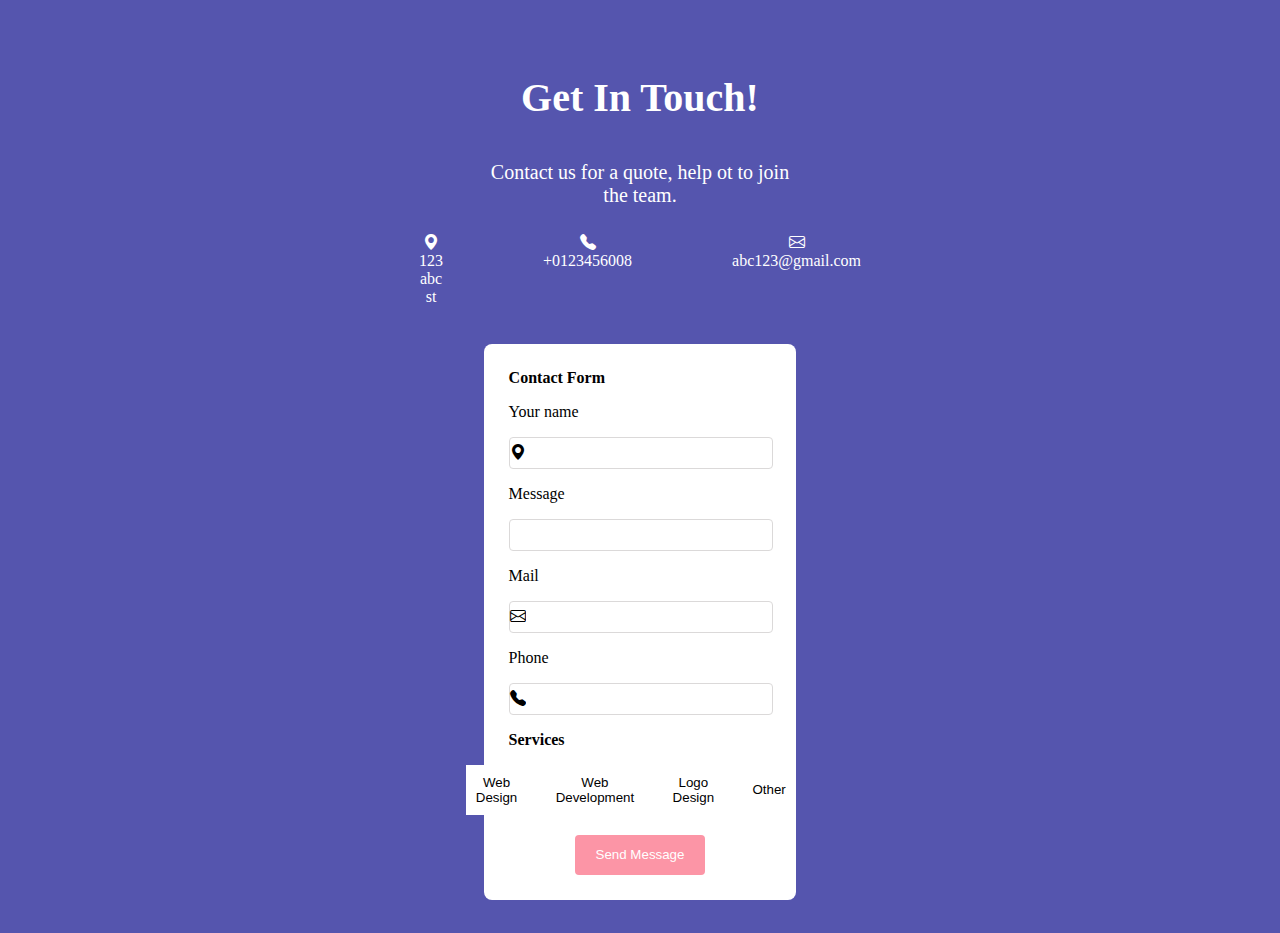
<file: contact_form/index.html>
<!DOCTYPE html>
<html>
    <head>
        <title>Contact Form</title>
        <link href="index.css" rel="stylesheet">
        <link rel="stylesheet" href="https://cdn.jsdelivr.net/npm/bootstrap-icons@1.11.3/font/bootstrap-icons.min.css">
    </head>
    <body>
        <div class="container">
            <div class="heading">
                <p>Get In Touch!</p>
                <p>
                    Contact us for a quote, help ot to join the team.
                </p>
            </div>
            <div class="contact_info">
                <div class="info">
                    <div class="logo1"><i class="bi bi-geo-alt-fill"></i></div>
                    <div class="logo-text">123 abc st</div>
                </div>
                <div class="info">
                    <div class="logo1"><i class="bi bi-telephone-fill"></i></div>
                    <div class="logo-text">+0123456008</div>
                </div>
                <div class="info">
                    <div class="logo1"><i class="bi bi-envelope"></i></div>
                    <div class="logo-text">abc123@gmail.com</div>
                </div>
            </div>
            <div class="contact_form">
                <div class="form">
                    <div class="c-form">
                        Contact Form
                    </div>
                    <div class="name-msg">
                        <div class="name">
                            <p>Your name</p>
                            <div class="input-field">
                                    <p><i class="bi bi-geo-alt-fill"></i></p>
                                    <input type="text" required>
                            </div>
                        </div>
                        <div class="message">
                            <p>Message</p>
                            <div class="input-field">
                                    <input type="text" required>
                            </div>
                        </div>
                    </div>
                    
                    <div class="mail">
                        <p>Mail</p>
                        <div class="input-field">
                                <p><i class="bi bi-envelope"></i></p>
                                <input type="email" required>
                        </div>
                    </div>
                    <div class="phone">
                        <p>Phone</p>
                        <div class="input-field">
                                <p><i class="bi bi-telephone-fill"></i></p>
                                <input type="number" required>
                        </div>
                    </div>
                    <p class="s">Services</p>
                    <div class="services">
                         <button type="submit" class="btn">Web Design</button>
                         <button type="submit" class="btn">Web Development</button>
                         <button type="submit" class="btn">Logo Design</button>
                         <button type="submit" class="btn">Other</button>
                    </div>
                    <div class="foot-button">
                         <button type="submit" class="send-message" function="onsubmit()">
                            Send Message
                        </button>
                    </div>
                </div>
                
            </div>
        </div>
        <script src="index.js"></script>
    </body>
</html>
</file>
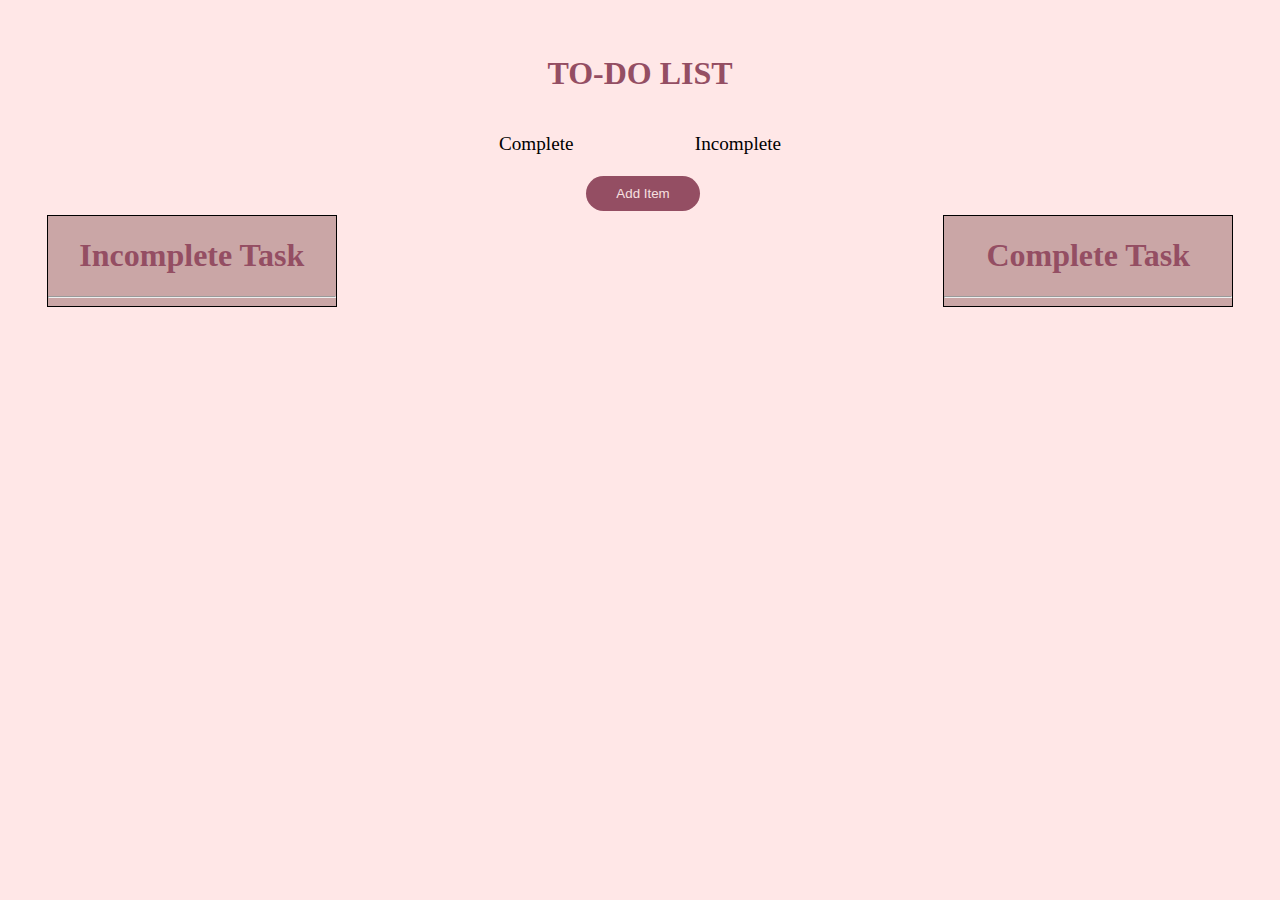
<file: toDoList/index.html>
<!DOCTYPE html>
<html>
    <head>
        <title>To-Do List</title>
        <script src="todo.js"></script>
        <link rel="stylesheet" href="todo.css">
    </head>
    <body>
        <div class="container">
            <h1>
                TO-DO LIST
            </h1>
            <div class="tasks">
                <p id="comp-count" class="count">Complete</p>
                <p id="incomp-count" class="count">Incomplete</p>
            </div>
            <div class="button">
                <input type="button" value="Add Item" onclick="addTask()" class="btn">
            </div>
            <div class="task-list">
                <div class="incomplete">
                    <h1>Incomplete Task</h1>
                    <hr>
                    <form id="incomplete-list"></form>
                </div>
                <div class="complete">
                    <h1>
                        Complete Task
                    </h1>
                    <hr>
                    <form id="complete-list">

                    </form>
                </div>
            </div>
        </div>
    </body>
</html>
</file>
<file: contact_form/index.css>
body{
    padding: 2%;
    background-color: rgb(85, 85, 174);
    color: white;
}
.container{
    padding-left: 450px;
    padding-right: 450px;
}
.heading > :first-child {
 font-size: 40px;
 text-align: center;
 font-weight: bold;
}
.heading > :last-child {
    font-size: 20px;
    text-align: center;
   }
.contact_info{
    display: flex;
    gap: 100px;
    justify-content: center;
    align-items: center;
}
.info{
    text-align: center;
    height: 60px;
    width: 200px;
    padding-top: 7px;
}
.contact_form{
    background-color: white;
    color: black;
    margin-top: 50px;
    border-style: none;
    border-radius: 8px;
}
.form{
    padding: 25px;
}
.c-form{
    font-weight: bold;
}
.input-field{
    display: flex;
    height: 30px;
    border: 1px;
    border-style: solid;
    align-items: center;
    width: 100%;
    border-color: rgb(219, 217, 217);
    border-radius: 4px;
}
input{
    border-style: none;
    /* width: 100%; */
}
/* .name-msg{
    display: flex;
} */
.s{
    font-weight: bold;
}
.services{
    display: flex;
    justify-content: center;
}
.btn{
    border-style: none;
    margin-right: 7%;
    background-color: white;
    padding: 10px;
    /* width: 150px; */
}
.foot-button{
    display: flex;
    justify-content: center;
    margin-top: 20px;
    
}
.send-message{
    background-color: rgb(252, 149, 166);
    color: white;
    height: 40px;
    width: 130px;
    border-style: none;
    border-radius: 4px;
}
@media (max-width:1278px) {
    .container{
        padding-left: 25%;
        padding-right: 25%;
    }
}
@media (max-width:900px) {
    .container{
        padding-left: 15%;
        padding-right: 15%;
    }
}
@media (max-width:700px) {
    .container{
        padding-left: 5%;
        padding-right: 5%;
    }
    .contact_info{
        
        gap: 10%;
       
    }
    
}
.info:hover{
    background-color: rgb(252, 149, 166);
    border-style: none;
    border-radius: 4px;
    
}
.input-field:hover,button:hover{
    border-style: solid;
    border-radius: 4px;
    border-width: 2px;
    border-color: rgb(252, 149, 166);
}
.i:hover{
    color: rgb(252, 149, 166);
}
input{
width: 100%;

}
input:focus{
    outline: none;
}
</file>
<file: toDoList/todo.css>
.task-list{
    display: flex;
    gap: 50%;
    text-align: center;
    justify-content: center;
}
body{
    padding: 2%;
    background-color: #FFE7E7;
}
h1{
    text-align: center;
    color: #944E63;
}
.tasks{
    display: flex;
    gap: 10%;
    align-items: center;
    justify-content: center;
}
.count{
    font-size: larger;
}
.btn{
    padding: 10px 30px 10px 30px;
    border-radius: 22px;
    background-color: #944E63;
    border-style: none;
    color: #f7e0e0;
}
.button{
    text-align: center;
}
.incomplete,.complete{
    width: 18rem;
    border: 1px;
    border-style: solid;
    border-color: black;
    background-color: #CAA6A6;

}
input{
    margin-left: 6px;
    margin-top: 2px;
    margin-bottom: 4px;
}
</file>
